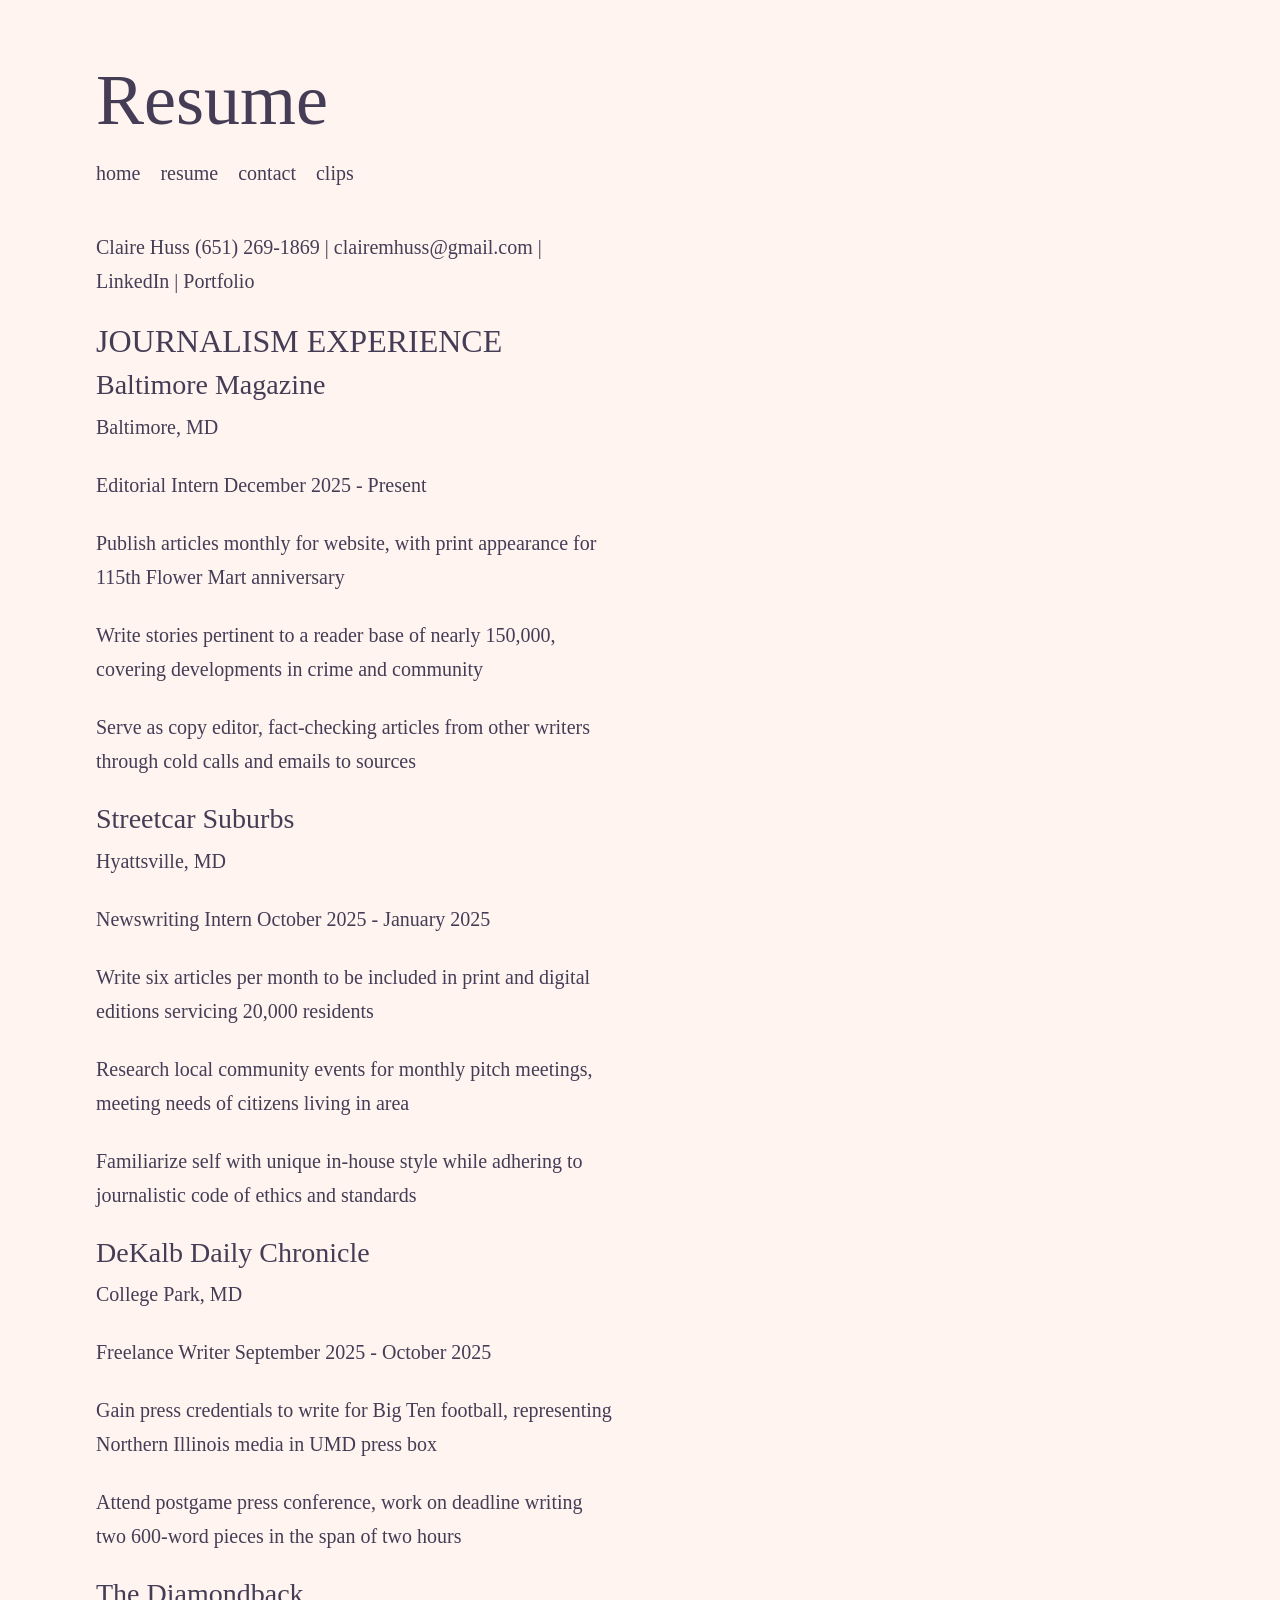
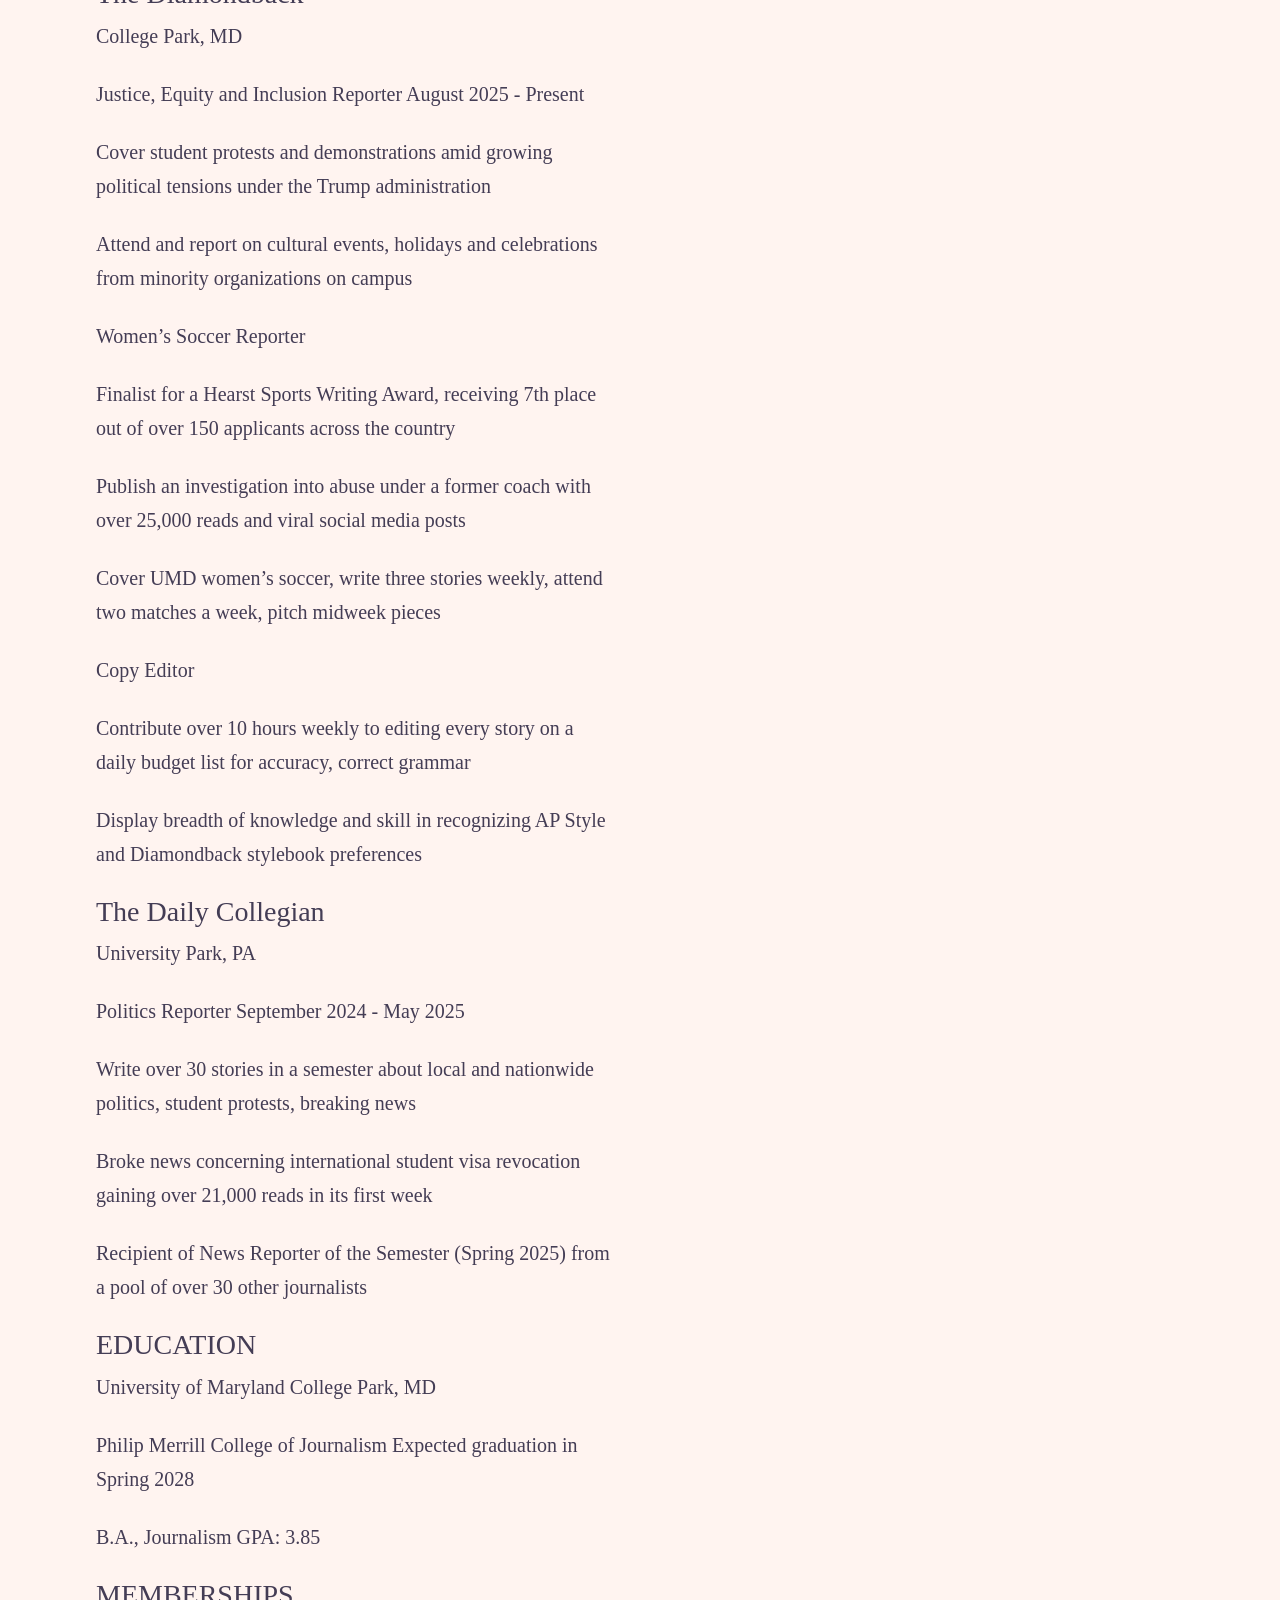
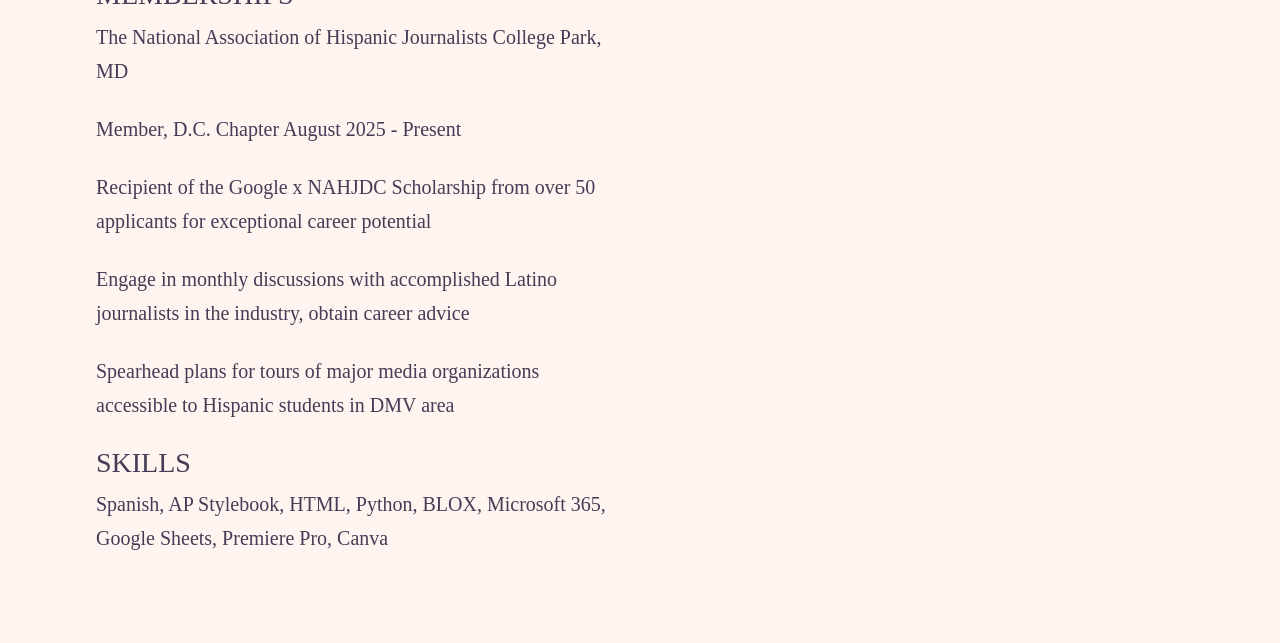
<file: resume/index.html>
<!DOCTYPE html>
<html lang="en">

<head>
    <meta charset="UTF-8">
    <meta name="viewport" content="width=device-width, initial-scale=1.0">
    <!-- meta: update for every project -->
    <title>Claire Huss</title>
    <meta name="description" content="About Claire Huss">
    <link href="https://cdn.jsdelivr.net/npm/bootstrap@5.3.8/dist/css/bootstrap.min.css" rel="stylesheet"
        integrity="sha384-sRIl4kxILFvY47J16cr9ZwB07vP4J8+LH7qKQnuqkuIAvNWLzeN8tE5YBujZqJLB" crossorigin="anonymous">
    <link rel="stylesheet" href="../site/css/style.css">
    <!-- script -->
    <script src="https://cdn.jsdelivr.net/npm/@popperjs/core@2.11.8/dist/umd/popper.min.js"
        integrity="sha384-I7E8VVD/ismYTF4hNIPjVp/Zjvgyol6VFvRkX/vR+Vc4jQkC+hVqc2pM8ODewa9r"
        crossorigin="anonymous"> </script>
    <script src="https://cdn.jsdelivr.net/npm/bootstrap@5.3.8/dist/js/bootstrap.min.js"
        integrity="sha384-G/EV+4j2dNv+tEPo3++6LCgdCROaejBqfUeNjuKAiuXbjrxilcCdDz6ZAVfHWe1Y"
        crossorigin="anonymous"></script>
</head>

<body>
    <h1>Resume</h1>
    <nav>
        <a href="../">home</a>
        <a href="#">resume</a>
        <a href="../contact/">contact</a>
        <a href="../clips/">clips</a>
    </nav>

    <main>
        <p>Claire Huss
            (651) 269-1869 | clairemhuss@gmail.com | LinkedIn | Portfolio </p>

        <h2>JOURNALISM EXPERIENCE</h2>
        <h3>Baltimore Magazine</h3>
        <p>Baltimore, MD</p>
        <p>Editorial Intern December 2025 - Present</p>
        <p>Publish articles monthly for website, with print appearance for 115th Flower Mart anniversary</p>
        <p>Write stories pertinent to a reader base of nearly 150,000, covering developments in crime and community</p>
        <p>Serve as copy editor, fact-checking articles from other writers through cold calls and emails to sources</p>

        <h3>Streetcar Suburbs</h3>
        <p>Hyattsville, MD</p>
        <p>Newswriting Intern October 2025 - January 2025</p>
        <p>Write six articles per month to be included in print and digital editions servicing 20,000 residents</p>
        <p>Research local community events for monthly pitch meetings, meeting needs of citizens living in area</p>
        <p>Familiarize self with unique in-house style while adhering to journalistic code of ethics and standards</p>

        <h3>DeKalb Daily Chronicle </h3>
        <p>College Park, MD</p>
        <p>Freelance Writer September 2025 - October 2025</p>
        <p>Gain press credentials to write for Big Ten football, representing Northern Illinois media in UMD press box</p>
        <p>Attend postgame press conference, work on deadline writing two 600-word pieces in the span of two hours</p>

        <h3>The Diamondback</h3>
        <p>College Park, MD</p>
        <p>Justice, Equity and Inclusion Reporter August 2025 - Present</p>
        <p>Cover student protests and demonstrations amid growing political tensions under the Trump administration</p>
        <p>Attend and report on cultural events, holidays and celebrations from minority organizations on campus</p>
        <p>Women’s Soccer Reporter</p>
        <p>Finalist for a Hearst Sports Writing Award, receiving 7th place out of over 150 applicants across the
            country</p>
        <p>Publish an investigation into abuse under a former coach with over 25,000 reads and viral social media posts</p>
        <p>Cover UMD women’s soccer, write three stories weekly, attend two matches a week, pitch midweek pieces</p>
        <p>Copy Editor</p>
        <p>Contribute over 10 hours weekly to editing every story on a daily budget list for accuracy, correct grammar</p>
        <p>Display breadth of knowledge and skill in recognizing AP Style and Diamondback stylebook preferences</p> 

        <h3>The Daily Collegian</h3>
        <p>University Park, PA</p>
        <p>Politics Reporter September 2024 - May 2025</p>
        <p>Write over 30 stories in a semester about local and nationwide politics, student protests, breaking news</p>
        <p>Broke news concerning international student visa revocation gaining over 21,000 reads in its first week</p>
        <p>Recipient of News Reporter of the Semester (Spring 2025) from a pool of over 30 other journalists</p>

        <h3>EDUCATION</h3>
        <p>University of Maryland College Park, MD</p>
        <p>Philip Merrill College of Journalism Expected graduation in Spring 2028</p>
        <p>B.A., Journalism GPA: 3.85</p>

        <h3>MEMBERSHIPS</h3>
        <p>The National Association of Hispanic Journalists College Park, MD</p>
        <p>Member, D.C. Chapter August 2025 - Present</p>
        <p>Recipient of the Google x NAHJDC Scholarship from over 50 applicants for exceptional career potential</p>
        <p>Engage in monthly discussions with accomplished Latino journalists in the industry, obtain career advice</p>
        <p>Spearhead plans for tours of major media organizations accessible to Hispanic students in DMV area</p>

        <h3>SKILLS</h3>
        <p>Spanish, AP Stylebook, HTML, Python, BLOX, Microsoft 365, Google Sheets, Premiere Pro, Canva</p>
    </main>

</body>

</html>
</file>
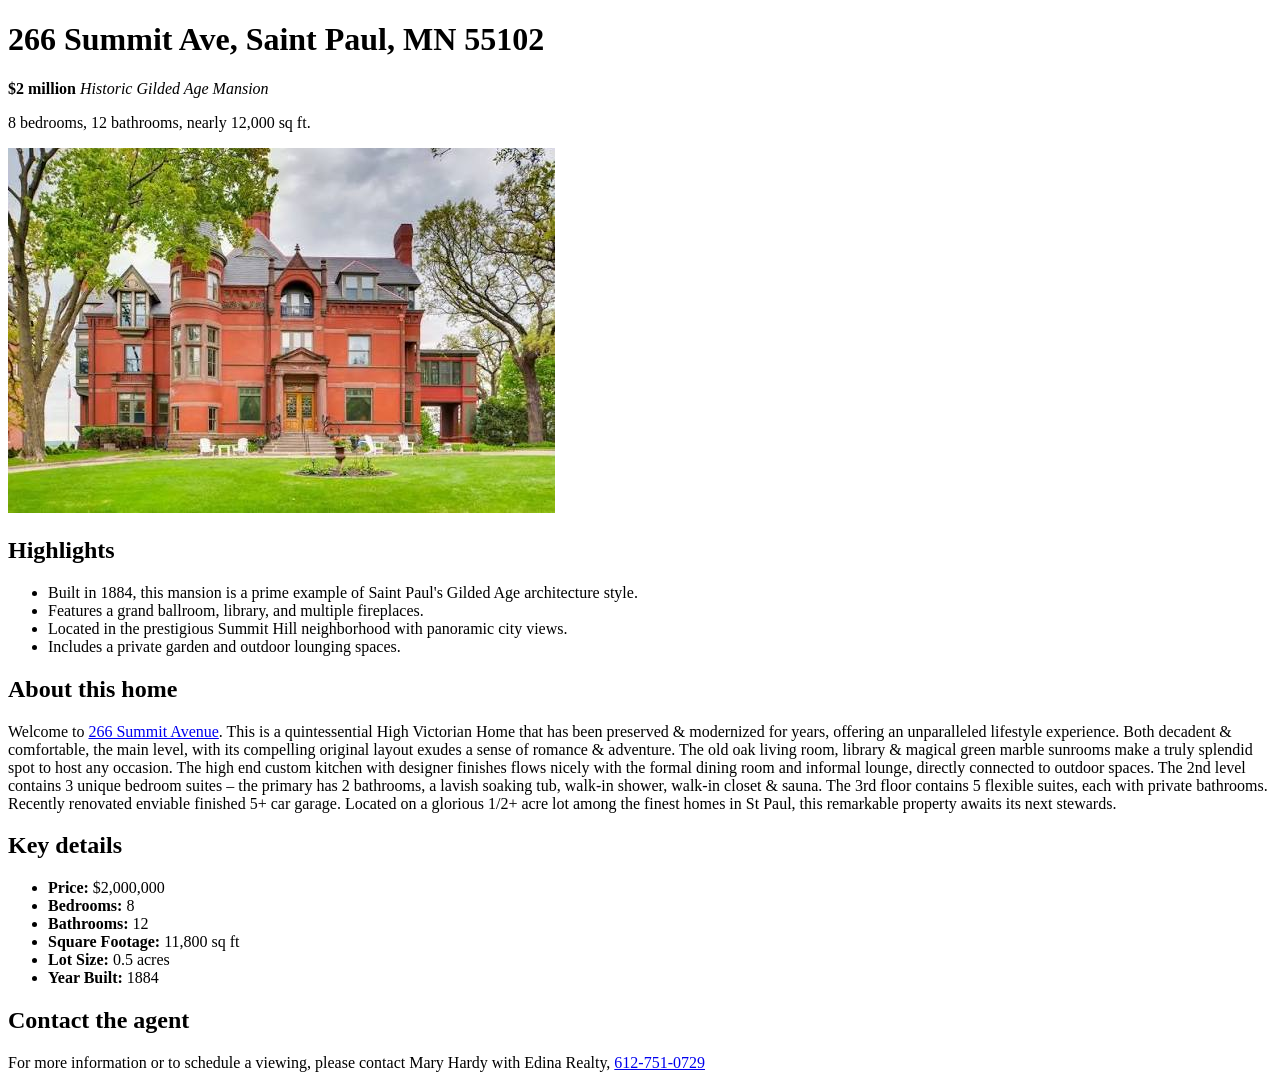
<file: projects/real-estate/index.html>
<!DOCTYPE html>
<html lang="en">

<head>
    <meta charset="UTF-8">
    <meta name="viewport" content="width=device-width, initial-scale=1.0">
    <!-- meta: update for every project -->
    <title>Summit Ave, MN Mansion For Sale</title>
    <meta name="description"
        content="This is a real estate listing for a Gilded Age mansion featuring luxurious amenities and historical architecture.">
</head>

<body>
    <header>
        <h1>266 Summit Ave, Saint Paul, MN 55102</h1>
        <p><b>$2 million</b> <em>Historic Gilded Age Mansion</em></p>
        <p>8 bedrooms, 12 bathrooms, nearly 12,000 sq ft.</p>
        <img src="img/house.jpeg" alt="Iconic red brick mansion with turrets and black shingle roofing atop Summit Hill in Saint Paul, Minnesota.">
    </header>
    <main>
        <section>
            <h2>Highlights</h2>
            <ul>
                <li>Built in 1884, this mansion is a prime example of Saint Paul's Gilded Age architecture style.</li>
                <li>Features a grand ballroom, library, and multiple fireplaces.</li>
                <li>Located in the prestigious Summit Hill neighborhood with panoramic city views.</li>
                <li>Includes a private garden and outdoor lounging spaces.</li>
            </ul>
        </section>
        <section>
            <h2>About this home</h2>
            <p>Welcome to <a
                    href="https://www.zillow.com/homedetails/266-Summit-Ave-Saint-Paul-MN-55102/55634450_zpid/"> 266
                    Summit Avenue</a>. This is a quintessential High Victorian Home that has been preserved & modernized
                for years, offering an unparalleled lifestyle experience. Both decadent & comfortable, the main level,
                with its compelling original layout exudes a sense of romance & adventure. The old oak living room,
                library & magical green marble sunrooms make a truly splendid spot to host any occasion. The high end
                custom kitchen with designer finishes flows nicely with the formal dining room and informal lounge,
                directly connected to outdoor spaces. The 2nd level contains 3 unique bedroom suites – the primary has 2
                bathrooms, a lavish soaking tub, walk-in shower, walk-in closet & sauna. The 3rd floor contains 5
                flexible suites, each with private bathrooms. Recently renovated enviable finished 5+ car garage.
                Located on a glorious 1/2+ acre lot among the finest homes in St Paul, this remarkable property awaits
                its next stewards.</p>
        </section>
        <section>
            <h2>Key details</h2>
            <ul>
                <li><b>Price:</b> $2,000,000</li>
                <li><b>Bedrooms:</b> 8</li>
                <li><b>Bathrooms:</b> 12</li>
                <li><b>Square Footage:</b> 11,800 sq ft</li>
                <li><b>Lot Size:</b> 0.5 acres</li>
                <li><b>Year Built:</b> 1884</li>
            </ul>
        </section>
    </main>
    <footer>
        <h2>Contact the agent</h2>
        <p>For more information or to schedule a viewing, please contact Mary Hardy with Edina Realty, <a
                href="tel:612-751-0729">612-751-0729</a></p>
    </footer>
</body>

</html>
</file>
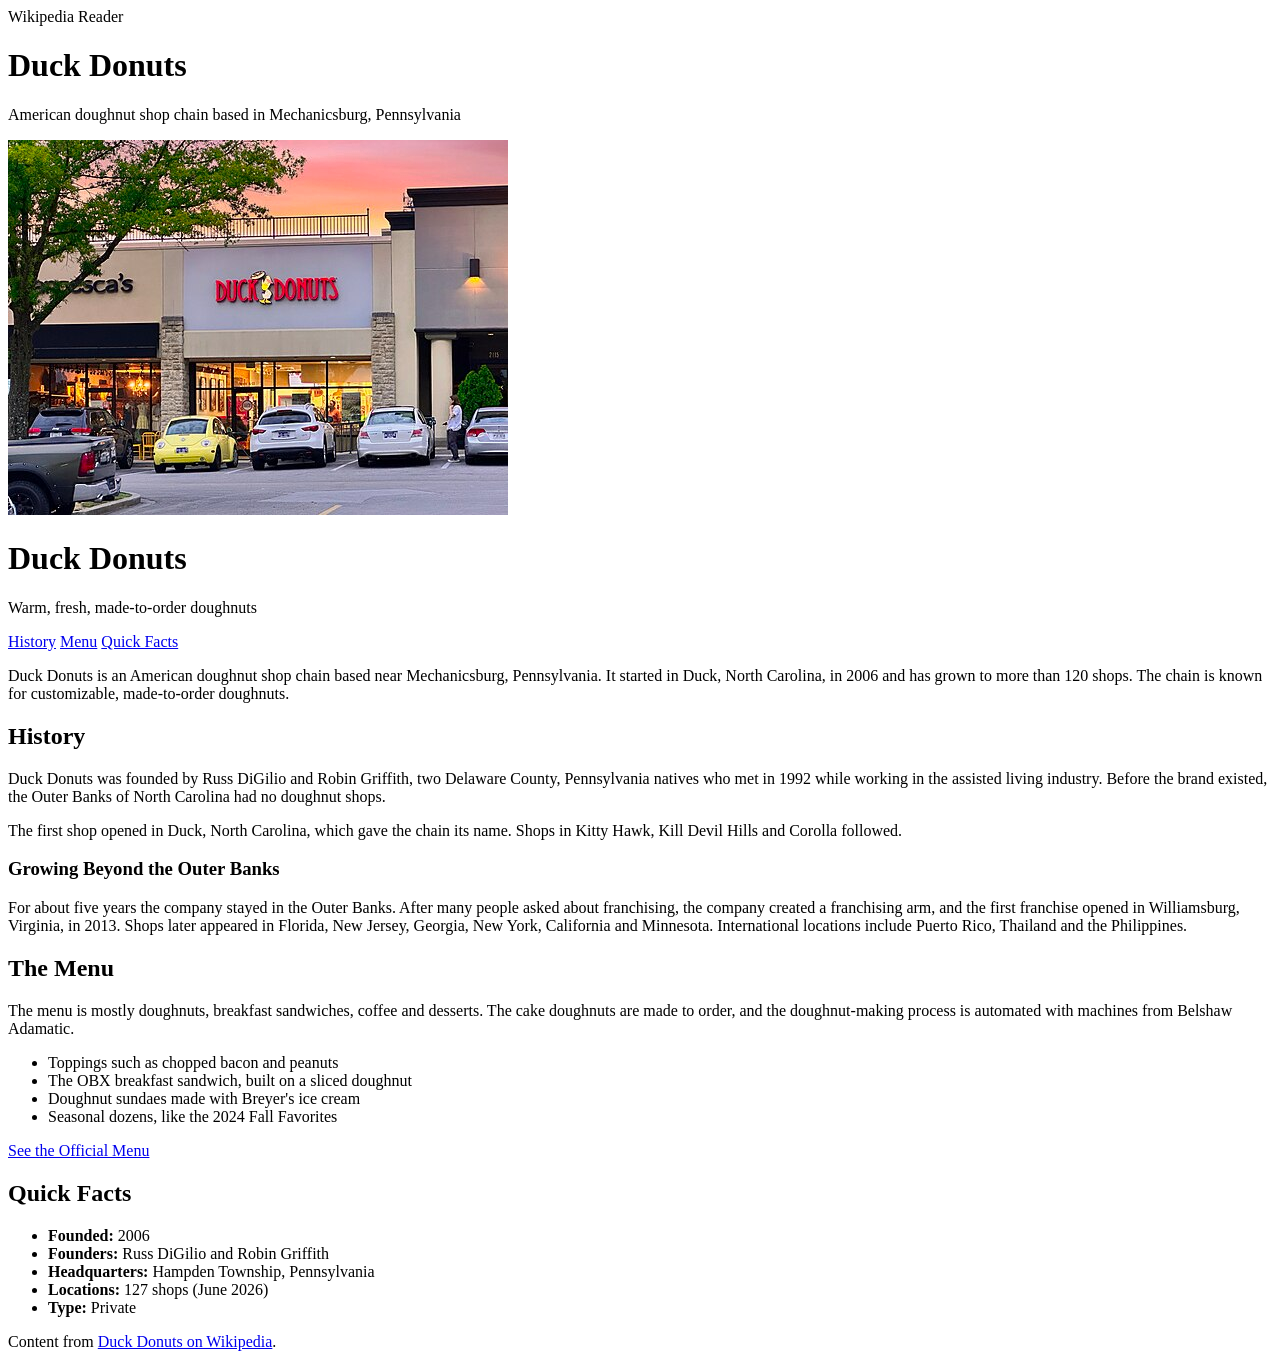
<file: projects/wikipedia/index.html>
<!DOCTYPE html>
<html lang="en">

<head>
    <meta charset="UTF-8">
    <meta name="viewport" content="width=device-width, initial-scale=1.0">
    <!-- meta: update for every project -->
    <title>Duck Donuts Wikipedia Article</title>
    <meta name="description" content="Text here">
    <link:css>
        <link href="css/style.css">
        <link href="https://en.wikipedia.org/wiki/Duck_Donuts" rel="stylesheet">
    </link:css>
</head>

<body>
    <header class="header">
        <div class="header-content">
            <span class="site-tag">Wikipedia Reader</span>
            <h1>Duck Donuts</h1>
            <p class="subtitle">American doughnut shop chain based in Mechanicsburg, Pennsylvania</p>
        </div>
        <img src="img/duckdonuts.jpg" name="Image courtesy of Wikipedia"
            alt="Exterior of a Duck Donuts store in Chattanooga, Tennessee.">

    </header>

<header>
    <header>
        <h1>Duck Donuts</h1>
        <p class="tagline">Warm, fresh, made-to-order doughnuts</p>
    </header>

    <nav>
        <a href="#history">History</a>
        <a href="#menu">Menu</a>
        <a href="#facts">Quick Facts</a>
    </nav>

    <main>

        <article>
            <p class="intro">
                Duck Donuts is an American doughnut shop chain based near
                Mechanicsburg, Pennsylvania. It started in Duck, North Carolina,
                in 2006 and has grown to more than 120 shops. The chain is known
                for customizable, made-to-order doughnuts.
            </p>

            <section id="history">
                <h2>History</h2>
                <p>
                    Duck Donuts was founded by Russ DiGilio and Robin Griffith,
                    two Delaware County, Pennsylvania natives who met in 1992
                    while working in the assisted living industry. Before the
                    brand existed, the Outer Banks of North Carolina had no
                    doughnut shops.
                </p>
                <p>
                    The first shop opened in Duck, North Carolina, which gave
                    the chain its name. Shops in Kitty Hawk, Kill Devil Hills
                    and Corolla followed.
                </p>

                <h3>Growing Beyond the Outer Banks</h3>
                <p>
                    For about five years the company stayed in the Outer Banks.
                    After many people asked about franchising, the company
                    created a franchising arm, and the first franchise opened in
                    Williamsburg, Virginia, in 2013. Shops later appeared in
                    Florida, New Jersey, Georgia, New York, California and
                    Minnesota. International locations include Puerto Rico,
                    Thailand and the Philippines.
                </p>
            </section>

            <section id="menu">
                <h2>The Menu</h2>
                <p>
                    The menu is mostly doughnuts, breakfast sandwiches, coffee
                    and desserts. The cake doughnuts are made to order, and the
                    doughnut-making process is automated with machines from
                    Belshaw Adamatic.
                </p>
                <ul>
                    <li>Toppings such as chopped bacon and peanuts</li>
                    <li>The OBX breakfast sandwich, built on a sliced doughnut</li>
                    <li>Doughnut sundaes made with Breyer's ice cream</li>
                    <li>Seasonal dozens, like the 2024 Fall Favorites</li>
                </ul>
                <a class="button" href="https://www.duckdonuts.com/menu/">See the Official Menu</a>
            </section>
        </article>
        <aside id="facts">
            <h2>Quick Facts</h2>
            <ul>
                <li><strong>Founded:</strong> 2006</li>
                <li><strong>Founders:</strong> Russ DiGilio and Robin Griffith</li>
                <li><strong>Headquarters:</strong> Hampden Township, Pennsylvania</li>
                <li><strong>Locations:</strong> 127 shops (June 2026)</li>
                <li><strong>Type:</strong> Private</li>
            </ul>
        </aside>

    </main>

    <footer>
        <p>
            Content from
            <a href="https://en.wikipedia.org/wiki/Duck_Donuts">Duck Donuts on Wikipedia</a>.
        </p>
    </footer>
    
</header>
  

</body>

</html>
</file>
<file: site/css/style.css>
body {
    background: #fff4f0;
    color: #443d55;
    font-family: "Libre Caslon Condensed", Georgia, serif;
    font-size: 1.25rem;
    line-height: 1.7;
    max-width: 34rem;
    margin: 0 0 0 1in;
    padding: 4rem 1.5rem 4rem 0;
}
 
h1 {
    font-family: "DM Serif Display", Georgia, serif;
    font-weight: 400;
    font-size: clamp(3rem, 12vw, 4.5rem);
    line-height: 1;
    margin: 0 0 1.25rem;
    color: #443d55;
}
 
nav {
    display: flex;
    gap: 1.25rem;
    margin-bottom: 2.5rem;
}
 
a {
    color: #443d55;
    text-decoration: none;
}
 
main p {
    margin-bottom: 1.5rem;
}
 
.icons {
    display: flex;
    gap: 1.25rem;
    font-size: 1.6rem;
    margin-top: 2rem;
}
 
.icon {
    color: #443d55;
}
</file>
<file: projects/wikipedia/css/style.css>
body {
    font-family: Georgia, "Times New Roman", serif;
    font-size: 18px;
    line-height: 1.6;
    color: #3b2a20;
    background-color: #fff8f0;
    margin: 0;
}

header {
    background-color: #f08ab0;
    color: #ffffff;
    text-align: center;
    padding: 40px 20px;
}

h1 {
    font-family: Arial, Helvetica, sans-serif;
    font-size: 3rem;
    font-weight: 700;
    text-transform: uppercase;
    letter-spacing: 3px;
    margin: 0;
}

.tagline {
    font-style: italic;
    font-size: 1.2rem;
    margin: 10px 0 0 0;
}

nav {
    background-color: #3b2a20;
    text-align: center;
    padding: 12px;
}

nav a {
    color: #fff8f0;
    font-family: Arial, Helvetica, sans-serif;
    font-size: 0.95rem;
    font-weight: 700;
    text-transform: uppercase;
    text-decoration: none;
    margin: 0 15px;
}

main {
    max-width: 800px;
    margin: 0 auto;
    padding: 30px 20px;
}

.intro {
    font-size: 1.25rem;
    text-align: center;
    padding: 0 20px 20px 20px;
    border-bottom: 2px solid #f08ab0;
}

h2 {
    font-family: Arial, Helvetica, sans-serif;
    font-size: 2rem;
    color: #d6407f;
    margin-top: 40px;
    margin-bottom: 10px;
}

h3 {
    font-family: Arial, Helvetica, sans-serif;
    font-size: 1.3rem;
    font-weight: 600;
    margin-top: 25px;
}

/* ===== Lists ===== */
ul {
    padding-left: 25px;
}

li {
    margin-bottom: 8px;
}

.button {
    display: inline-block;
    background-color: #d6407f;
    color: #ffffff;
    font-family: Arial, Helvetica, sans-serif;
    font-weight: 700;
    text-decoration: none;
    padding: 12px 24px;
    margin-top: 15px;
    border-radius: 6px;
}

.button:hover {
    background-color: #3b2a20;
}

/* ===== Quick facts sidebar ===== */
#facts {
    background-color: #ffe3ee;
    border: 2px solid #f08ab0;
    border-radius: 8px;
    padding: 10px 25px 20px 25px;
    margin-top: 40px;
}

#facts h2 {
    margin-top: 15px;
}

#facts ul {
    list-style-type: none;
    padding-left: 0;
}

/* ===== Footer ===== */
footer {
    background-color: #3b2a20;
    color: #fff8f0;
    text-align: center;
    font-size: 0.9rem;
    padding: 20px;
}

footer a {
    color: #f08ab0;
}
</file>
